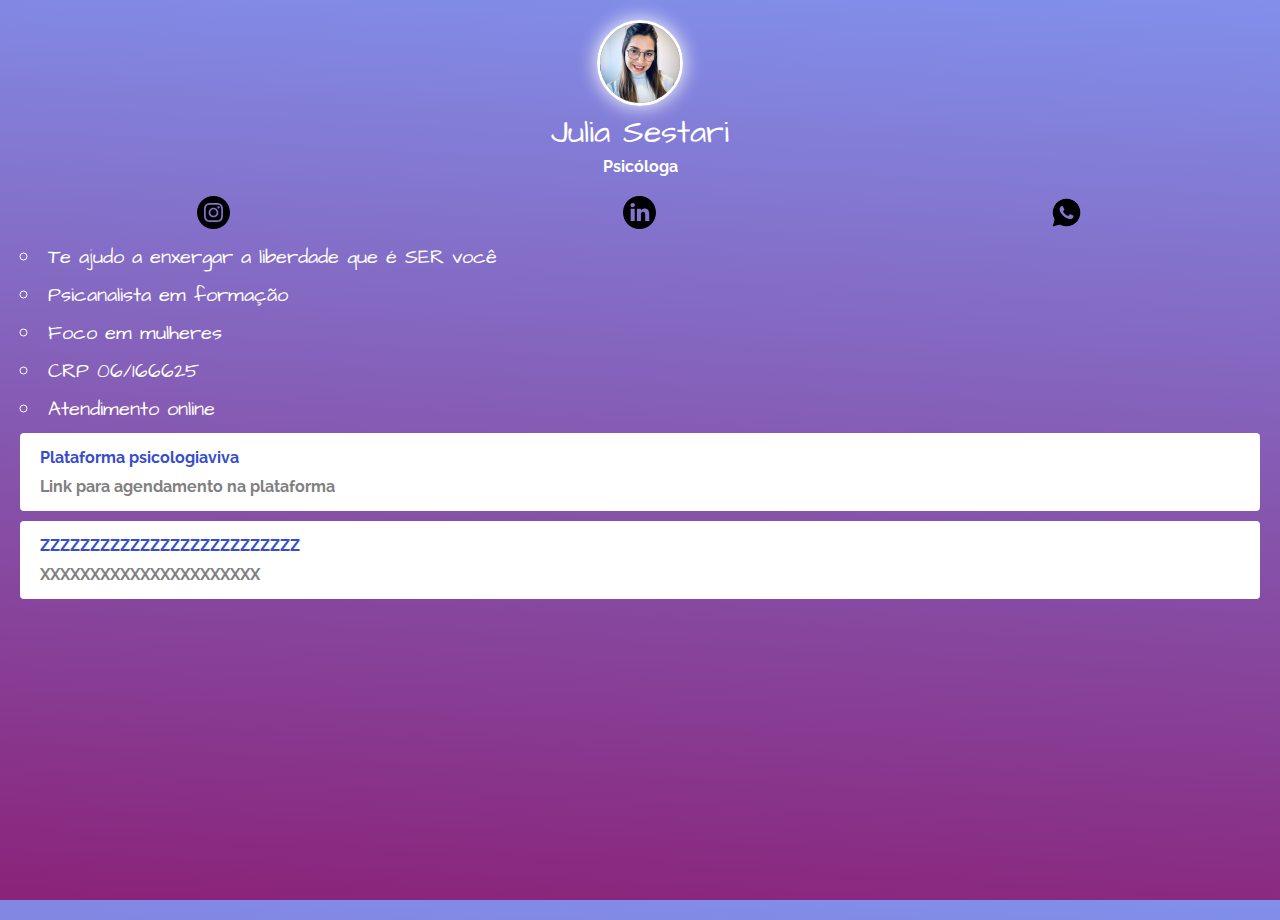
<file: linktree-juliases/index.html>
<!DOCTYPE html>
<html lang="en">
<head>
    <meta charset="UTF-8">
    <meta http-equiv="X-UA-Compatible" content="IE=edge">
    <meta name="viewport" content="width=device-width, initial-scale=1.0"> 
    <title>Linktree - Juliases</title>

    
    <link rel="preconnect" href="https://fonts.googleapis.com">
    <link rel="preconnect" href="https://fonts.gstatic.com" crossorigin>
    <link href="https://fonts.googleapis.com/css2?family=Architects+Daughter&family=Raleway&display=swap" rel="stylesheet">
    
    
    
    <link rel="stylesheet" href="css/style.css">



</head>
<body>
    <div class="profile">
    <img src="img/fotojulia.jpeg" alt="Julia" class="avatar">

    <h1>Julia Sestari</h1>
    <h2> Psicóloga</h2>
    </div>

    <ul class="social">
        <li>
            <a href="https://www.instagram.com/psi.juliasestari/">
                <img src="img//insta.svg" alt = "Instagram">
            </a>
        </li>
        <li>
            <a href="https://br.linkedin.com/in/julia-sestari-415049120">
                <img src="img/linkedin.svg" alt = "Linkedin">
            </a>
        </li>
        <li>
            <a href="">
                <img src="img/whatsapp.png" alt = "Whatsapp">
            </a>
        </li>
    </ul>

<ul class="links-list">
    
    <ul class="intro">
        
        <li>
            Te ajudo a enxergar a liberdade que é SER você
        </li>
        <li>
            Psicanalista em formação
        </li>
        <li>
            Foco em mulheres
        </li>
        <li>
            CRP 06/166625
        </li>
        <li>
            Atendimento online
        </li>
    </ul>    
    
    <li>
        <a href="">
            Plataforma psicologiaviva
            <span>Link para agendamento na plataforma</span>
        </a>
    </li>
    <li>
        <a href="">
            ZZZZZZZZZZZZZZZZZZZZZZZZZZ
            <span>XXXXXXXXXXXXXXXXXXXXXX</span>
        </a>
    </li>
</ul>

</body>
</html>
</file>
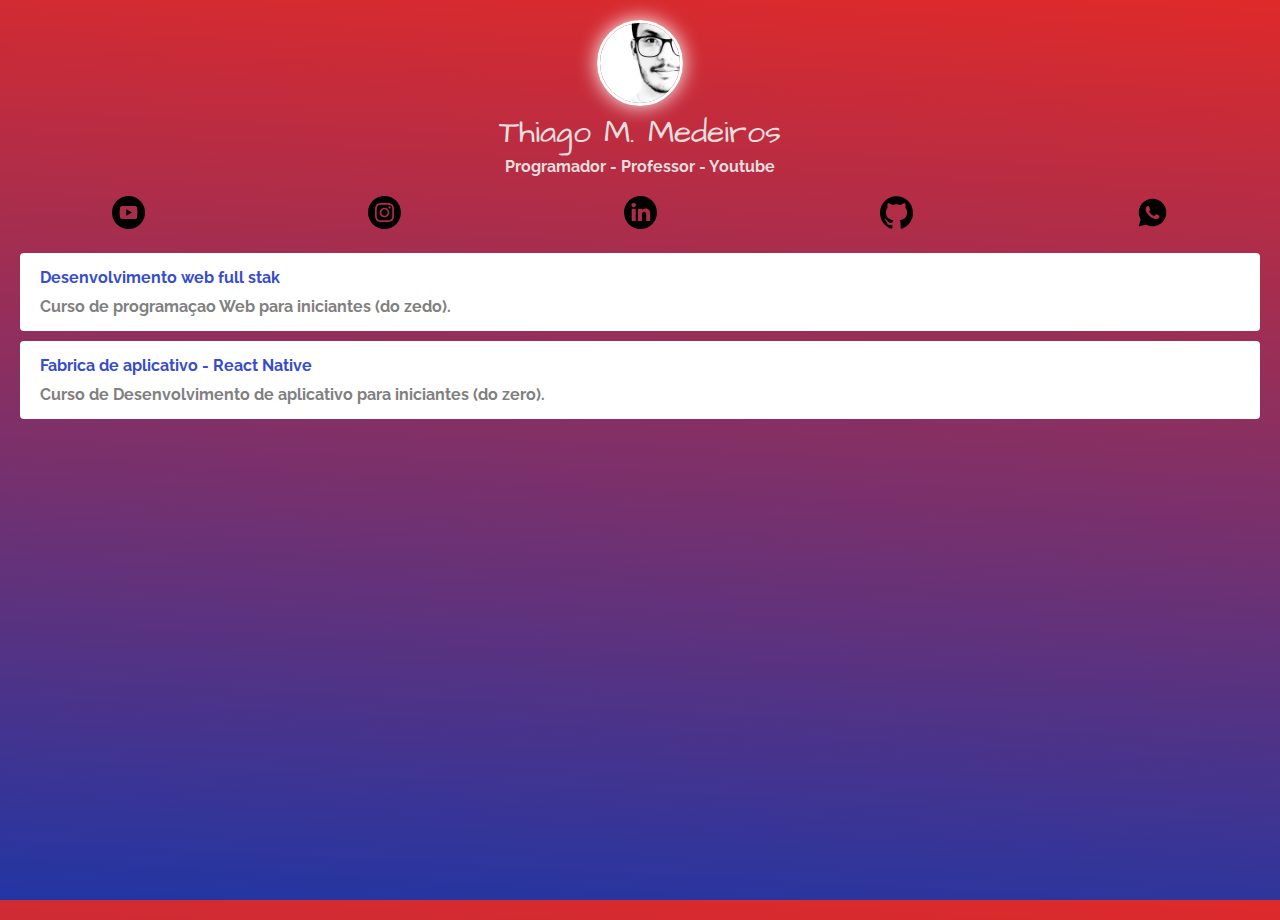
<file: linktree/index.html>
<!DOCTYPE html>
<html lang="en">
<head>
    <meta charset="UTF-8">
    <meta http-equiv="X-UA-Compatible" content="IE=edge">
    <meta name="viewport" content="width=device-width, initial-scale=1.0"> 
    <title>Linktree</title>

    
    <link rel="preconnect" href="https://fonts.googleapis.com">
    <link rel="preconnect" href="https://fonts.gstatic.com" crossorigin>
    <link href="https://fonts.googleapis.com/css2?family=Architects+Daughter&family=Raleway&display=swap" rel="stylesheet">
    
    
    
    <link rel="stylesheet" href="css/style.css">

    <!-- Global site tag (gtag.js) - Google Analytics -->
    <script async src="https://www.googletagmanager.com/gtag/js?id=G-N0BGR02PDZ"></script>
    <script>
    window.dataLayer = window.dataLayer || [];
    function gtag(){dataLayer.push(arguments);}
    gtag('js', new Date());

    gtag('config', 'G-N0BGR02PDZ');
</script>

</head>
<body>
    <div class="profile">
    <img src="img/thiago.jpg" alt="Thiago" class="avatar">

    <h1>Thiago M. Medeiros</h1>
    <h2> Programador - Professor - Youtube</h2>
    </div>

    <ul class="social">
        <li>
            <a href="">
                <img src="img/youtube.png" alt = "Youtube">
            </a>
        </li>
        <li>
            <a href="">
                <img src="img//insta.svg" alt = "Instagram">
            </a>
        </li>
        <li>
            <a href="">
                <img src="img/linkedin.svg" alt = "Linkedin">
            </a>
        </li>
        <li>
            <a href="">
                <img src="img/github.svg" alt = "Github">
            </a>
        </li>
        <li>
            <a href="">
                <img src="img/whatsapp.png" alt = "Whatsapp">
            </a>
        </li>
    </ul>

<ul class="links-list">
    <li>
        <a href="">
            Desenvolvimento web full stak
            <span>Curso de programaçao Web para iniciantes (do zedo).</span>
        </a>
    </li>
    <li>
        <a href="">
            Fabrica de aplicativo - React Native
            <span>Curso de Desenvolvimento de aplicativo para iniciantes (do zero).</span>
        </a>
    </li>
</ul>

</body>
</html>
</file>
<file: linktree-juliases/css/style.css>
*{
    margin: 0;
    padding: 0;
}


html,body{
    height: 100%;
}



body{
    background: rgb(63, 64, 70);
    background: linear-gradient(183deg, rgb(129, 144, 235) 0%, rgb(138, 35, 121) 100%);
    color: white;
    font-family: 'Raleway', sans-serif;
}

h1{
    font-family: 'Architects Daughter', cursive;
    font-weight: 100;
    font-size: 24;
    margin-bottom: 2px;
}
h2{
    font-size: 16px;
  
}



.avatar{
    width: 80px;
    border-radius: 50px;
    border: 3px solid white;
    box-shadow: 0 0 20px white ;
}

.profile{
    margin-top: 20px;
    text-align: center;
}

.social{
    display: flex;
    justify-content: space-around;
    list-style: none;
    margin: 20px 0px 0px
}

.social img {
width: 33px;
}


.intro{
    font-family: 'Architects Daughter', cursive;
    font-size: 20px;
    list-style-position: inside;
  
    
}

.links-list {
    list-style: none;
}

.links-list li{
    margin: 10px 20px;
}

.links-list li a {
    display: block;
    background: white;
    padding: 15px 20px;
    border-radius: 4px;
    text-decoration: none;
    color: rgb(54,77,204);
    font-weight: bold;
}

.links-list li a span{
    color: grey;
    display: block;
    margin-top: 10px;
}
</file>
<file: linktree/css/style.css>
*{
    margin: 0;
    padding: 0;
}


html,body{
    height: 100%;
}



body{
    background: rgb(95, 173, 92);
    background: linear-gradient(183deg, rgb(223, 42, 42) 0%, rgba(34,54,164,1) 100%);
    color: rgb(231, 221, 221);
    font-family: 'Raleway', sans-serif;
}

h1{
    font-family: 'Architects Daughter', cursive;
    font-weight: 100;
    font-size: 24;
    margin-bottom: 2px;
}
h2{
    font-size: 16px;
  
}



.avatar{
    width: 80px;
    border-radius: 50px;
    border: 3px solid white;
    box-shadow: 0 0 20px white ;
}

.profile{
    margin-top: 20px;
    text-align: center;
}

.social{
    display: flex;
    justify-content: space-around;
    list-style: none;
    margin: 20px 0;
}

.social img {
width: 33px;
}

.links-list {
    list-style: none;
}

.links-list li{
    margin: 10px 20px;
}

.links-list li a {
    display: block;
    background: white;
    padding: 15px 20px;
    border-radius: 4px;
    text-decoration:none;
    color: rgb(54,77,204);
    font-weight: bold;
}

.links-list li a span{
    color: grey;
    display: block;
    margin-top: 10px;
}
</file>
